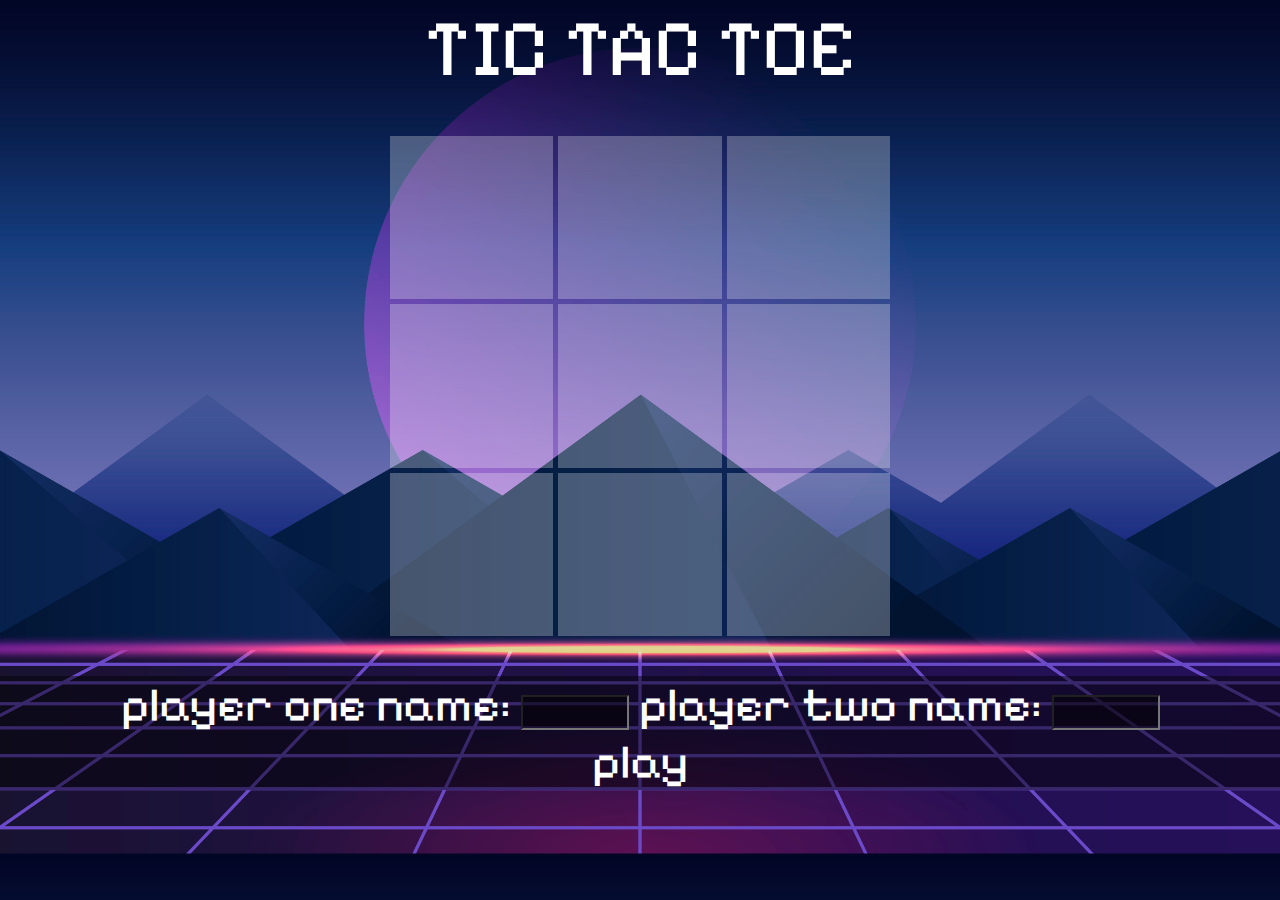
<file: index.html>
<!DOCTYPE html>
<html lang="en">
<head>
    <meta charset="UTF-8">
    <meta http-equiv="X-UA-Compatible" content="IE=edge">
    <meta name="viewport" content="width=device-width, initial-scale=1.0">
    <link rel="stylesheet" href="styles.css">
    <link rel="preconnect" href="https://fonts.googleapis.com">
    <link rel="preconnect" href="https://fonts.gstatic.com" crossorigin>
    <link href="https://fonts.googleapis.com/css2?family=Pixelify+Sans:wght@400;500;600;700&display=swap" rel="stylesheet">
    <title>Tic-Tac-Toe</title>
</head>
<body>

    <div class="title">TIC TAC TOE</div>

    <div class="gameboard">
        <div class="box"></div>
        <div class="box"></div>
        <div class="box"></div>
        <div class="box"></div>
        <div class="box"></div>
        <div class="box"></div>
        <div class="box"></div>
        <div class="box"></div>
        <div class="box"></div>
    </div>

    <form id="form">
        <label for="p-one">player one name:</label>
        <input name ="p-one" type="text" id="input1" required>

        <label for="p-two">player two name:</label>
        <input name ="p-two" type="text" id="input2" required>
        <div>
            <button type="submit">play</button>
        </div>
    </form>

    <div class="display"></div>
    
    <script src="main.js"></script> 
</body>
</html>
</file>
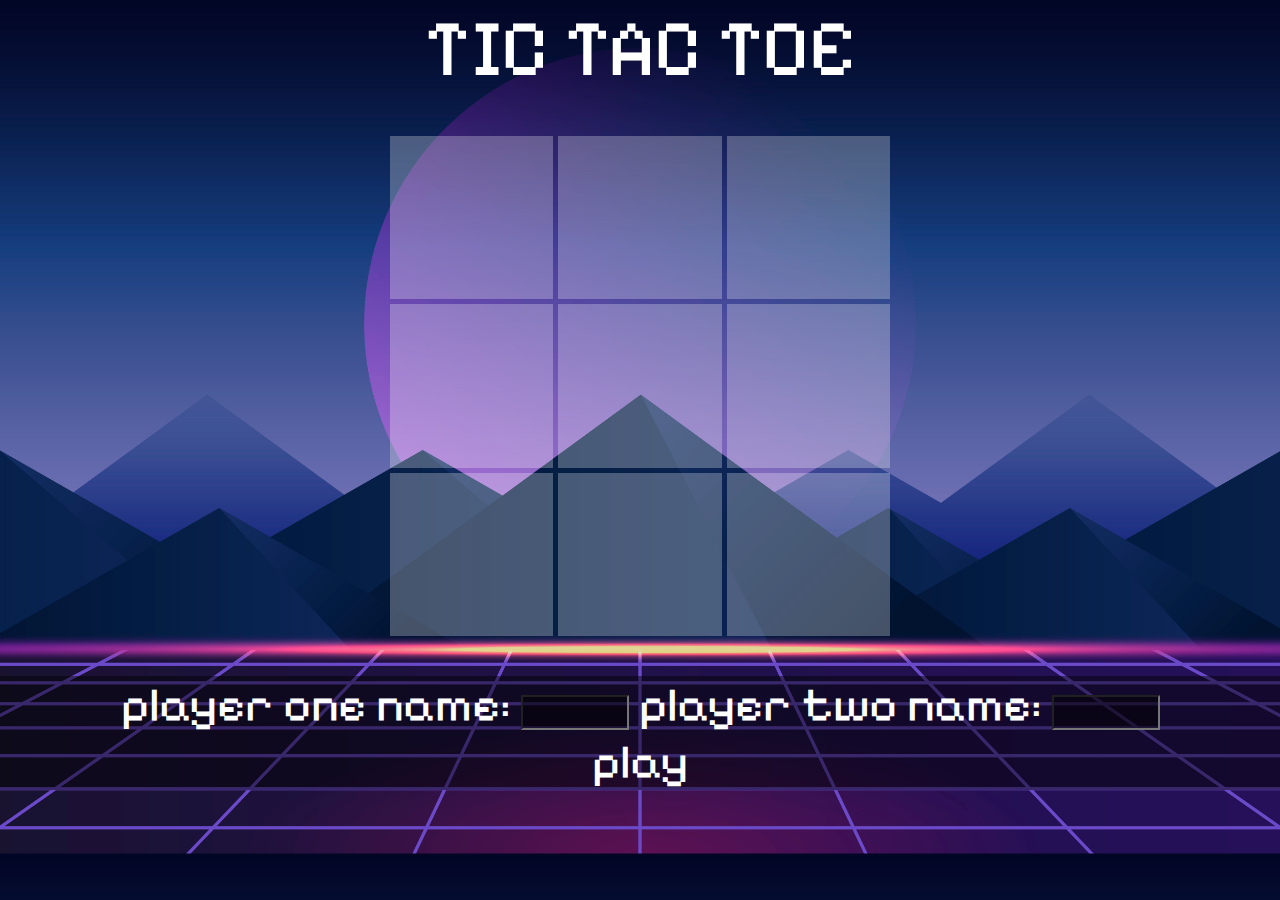
<file: game.html>
<!DOCTYPE html>
<html lang="en">
<head>
    <meta charset="UTF-8">
    <meta http-equiv="X-UA-Compatible" content="IE=edge">
    <meta name="viewport" content="width=device-width, initial-scale=1.0">
    <link rel="stylesheet" href="styles.css">
    <link rel="preconnect" href="https://fonts.googleapis.com">
    <link rel="preconnect" href="https://fonts.gstatic.com" crossorigin>
    <link href="https://fonts.googleapis.com/css2?family=Pixelify+Sans:wght@400;500;600;700&display=swap" rel="stylesheet">
    <title>Tic-Tac-Toe</title>
</head>
<body>

    <div class="title">TIC TAC TOE</div>

    <div class="gameboard">
        <div class="box"></div>
        <div class="box"></div>
        <div class="box"></div>
        <div class="box"></div>
        <div class="box"></div>
        <div class="box"></div>
        <div class="box"></div>
        <div class="box"></div>
        <div class="box"></div>
    </div>

    <form id="form">
        <label for="p-one">player one name:</label>
        <input name ="p-one" type="text" id="input1" required>

        <label for="p-two">player two name:</label>
        <input name ="p-two" type="text" id="input2" required>
        <div>
            <button type="submit">play</button>
        </div>
    </form>

    <div class="display"></div>
    
    <script src="main.js"></script> 
</body>
</html>
</file>
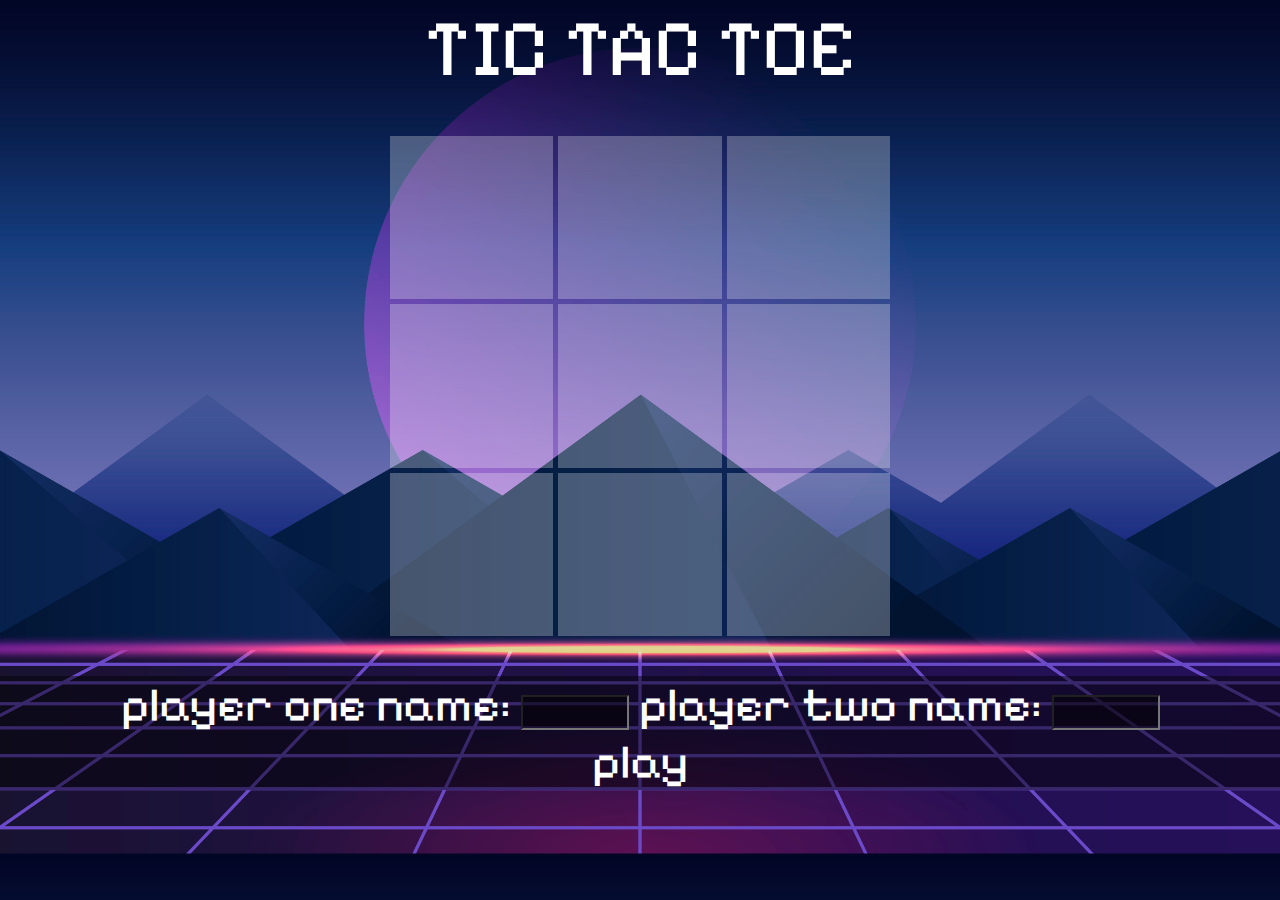
<file: test.html>
<!DOCTYPE html>
<html lang="en">
<head>
    <meta charset="UTF-8">
    <meta http-equiv="X-UA-Compatible" content="IE=edge">
    <meta name="viewport" content="width=device-width, initial-scale=1.0">
    <link rel="stylesheet" href="styles.css">
    <link rel="preconnect" href="https://fonts.googleapis.com">
    <link rel="preconnect" href="https://fonts.gstatic.com" crossorigin>
    <link href="https://fonts.googleapis.com/css2?family=Pixelify+Sans:wght@400;500;600;700&display=swap" rel="stylesheet">
    <title>Tic-Tac-Toe</title>
</head>
<body>

    <div class="title">TIC TAC TOE</div>

    <div class="gameboard">
        <div class="box"></div>
        <div class="box"></div>
        <div class="box"></div>
        <div class="box"></div>
        <div class="box"></div>
        <div class="box"></div>
        <div class="box"></div>
        <div class="box"></div>
        <div class="box"></div>
    </div>

    <form id="form">
        <label for="p-one">player one name:</label>
        <input name ="p-one" type="text" id="input1" required>

        <label for="p-two">player two name:</label>
        <input name ="p-two" type="text" id="input2" required>

        <div>
            <button type="submit">play</button>
        </div>
    </form>
    
    <script src="page-one.js"></script> 
</body>
</html>
</file>
<file: styles.css>
* {
    /* border: solid white 1px; */
    font-family: 'Pixelify Sans';
}

body {
    background-image: url(./images/wallpaper.jpg);
    background-size: cover  ;
    width: 100vw;
    margin: 0px;
}

.gameboard {
    display: grid;
    grid-template-columns: 1fr 1fr 1fr;
    grid-template-rows: 1fr 1fr 1fr;
    width: 500px;
    height: 500px;
    margin: auto;
    margin-top: 40px;
    margin-bottom: 40px;
    gap: 5px;

}

.box {
    color: white;
    font-size: 5em;
    display: grid;
    place-items: center;
    /* border: solid white 1px; */
    background-color: rgba(255, 255, 255, 0.272);
}

.newBox:hover {
    background-color: rgba(255, 255, 255, 0.653);
}

.win {
    color: rgba(63, 255, 33, 0.89);
    background-color: rgba(0, 255, 8, 0.272);
    
}

.title {
    font-size: 5em;
    color: white;
    text-align: center;
}

.display { 
    font-size: 3em;
    color: white;
    text-align: center;
    background-color: rgba(0, 0, 0, 0.47);
}

form {
    background-color: rgba(0, 0, 0, 0.47);
    color: white;
    text-align: center;
    font-size: 3em;
}

input {
    font-size: 24px;
    color: white;
    background-color: rgba(0, 0, 0, 0.47);
    width: 100px;
}

button{
	background: none;
	color: inherit;
	border: none;
	padding: 0;
	font: inherit;
	cursor: pointer;
	outline: inherit;
    cursor: pointer;
}
</file>
